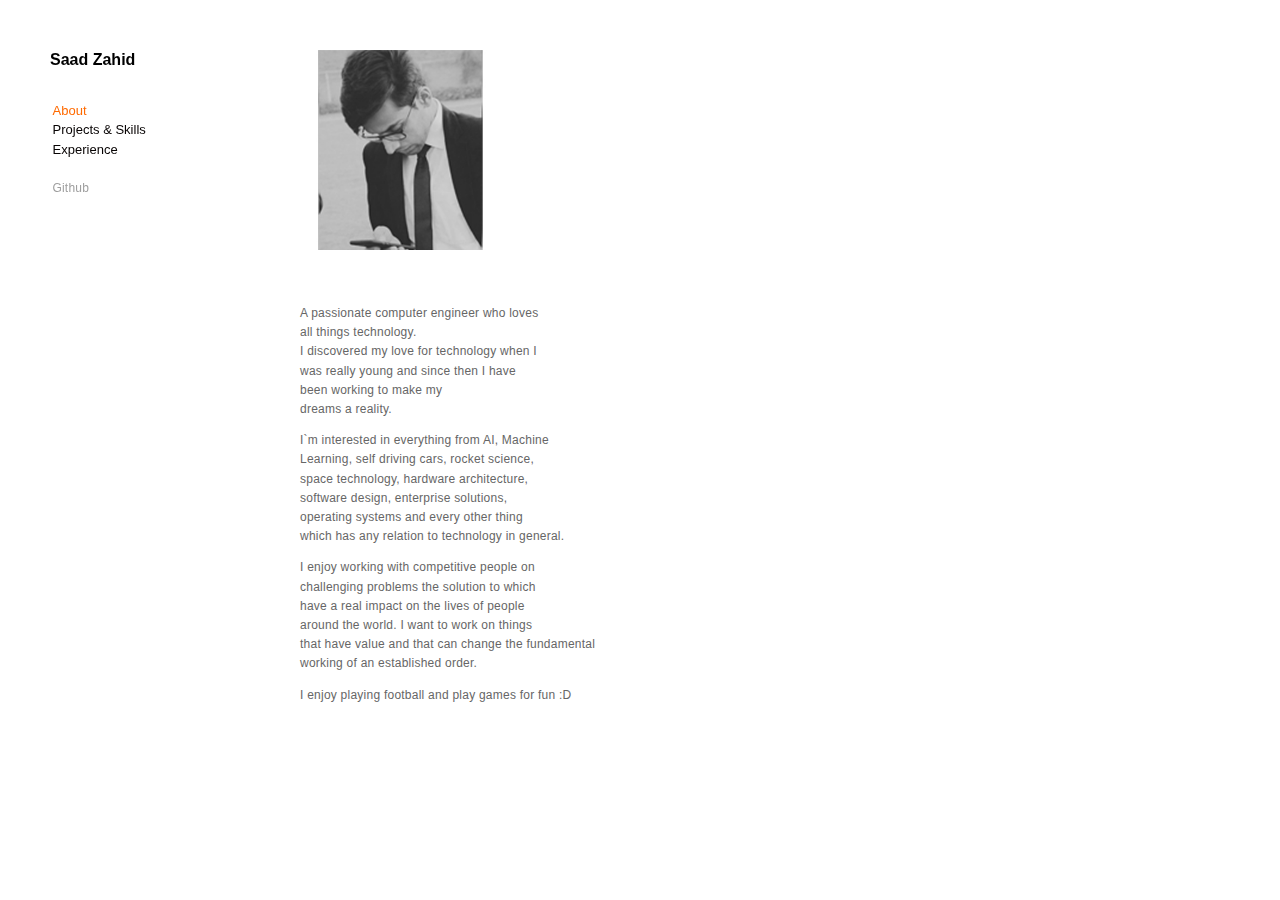
<file: index.html>
<!DOCTYPE html>
<html xmlns:og="http://opengraphprotocol.org/schema/" xmlns:fb="http://www.facebook.com/2008/fbml" xmlns:website="http://ogp.me/ns/website" lang="en-US" itemscope="" itemtype="http://schema.org/WebPage" class="yui3-js-enabled js flexbox canvas canvastext webgl no-touch hashchange history draganddrop rgba hsla multiplebgs backgroundsize borderimage borderradius boxshadow textshadow opacity cssanimations csscolumns cssgradients cssreflections csstransforms no-csstransforms3d csstransitions video audio svg inlinesvg svgclippaths wf-proximanova-i1-active wf-proximanova-n3-active wf-proximanova-i3-active wf-proximanova-n4-active wf-proximanova-i4-active wf-proximanova-n5-active wf-proximanova-n1-active wf-proximanova-i5-active wf-proximanova-n6-active wf-proximanova-i6-active wf-proximanova-n7-active wf-proximanova-i7-active wf-proximanova-n8-active wf-proximanova-i8-active wf-proximanova-n9-active wf-proximanova-i9-active wf-active" style=""><div id="yui3-css-stamp" style="position: absolute !important; visibility: hidden !important"></div><head><meta http-equiv="Content-Type" content="text/html; charset=UTF-8">

<meta http-equiv="X-UA-Compatible" content="IE=edge,chrome=1">


<meta name="viewport" content="width=device-width,initial-scale=1">


<!--<base href="">--><base href=".">

<title>Saad Zahid</title>

<style type="text/css">@font-face{font-family:proxima-nova;src:url(https://use.typekit.net/af/c27667/00000000000000003b9b0931/27/l?subset_id=2&fvd=n1&v=3) format("woff2"),url(https://use.typekit.net/af/c27667/00000000000000003b9b0931/27/d?subset_id=2&fvd=n1&v=3) format("woff"),url(https://use.typekit.net/af/c27667/00000000000000003b9b0931/27/a?subset_id=2&fvd=n1&v=3) format("opentype");font-weight:100;font-style:normal;}@font-face{font-family:proxima-nova;src:url(https://use.typekit.net/af/10eb84/00000000000000003b9b0930/27/l?subset_id=2&fvd=i1&v=3) format("woff2"),url(https://use.typekit.net/af/10eb84/00000000000000003b9b0930/27/d?subset_id=2&fvd=i1&v=3) format("woff"),url(https://use.typekit.net/af/10eb84/00000000000000003b9b0930/27/a?subset_id=2&fvd=i1&v=3) format("opentype");font-weight:100;font-style:italic;}@font-face{font-family:proxima-nova;src:url(https://use.typekit.net/af/12260d/00000000000000003b9b0932/27/l?subset_id=2&fvd=n3&v=3) format("woff2"),url(https://use.typekit.net/af/12260d/00000000000000003b9b0932/27/d?subset_id=2&fvd=n3&v=3) format("woff"),url(https://use.typekit.net/af/12260d/00000000000000003b9b0932/27/a?subset_id=2&fvd=n3&v=3) format("opentype");font-weight:300;font-style:normal;}@font-face{font-family:proxima-nova;src:url(https://use.typekit.net/af/22a23d/00000000000000003b9b0933/27/l?subset_id=2&fvd=i3&v=3) format("woff2"),url(https://use.typekit.net/af/22a23d/00000000000000003b9b0933/27/d?subset_id=2&fvd=i3&v=3) format("woff"),url(https://use.typekit.net/af/22a23d/00000000000000003b9b0933/27/a?subset_id=2&fvd=i3&v=3) format("opentype");font-weight:300;font-style:italic;}@font-face{font-family:proxima-nova;src:url(https://use.typekit.net/af/1426a3/00000000000000003b9b0934/27/l?subset_id=2&fvd=n4&v=3) format("woff2"),url(https://use.typekit.net/af/1426a3/00000000000000003b9b0934/27/d?subset_id=2&fvd=n4&v=3) format("woff"),url(https://use.typekit.net/af/1426a3/00000000000000003b9b0934/27/a?subset_id=2&fvd=n4&v=3) format("opentype");font-weight:400;font-style:normal;}@font-face{font-family:proxima-nova;src:url(https://use.typekit.net/af/6756a2/00000000000000003b9b0935/27/l?subset_id=2&fvd=i4&v=3) format("woff2"),url(https://use.typekit.net/af/6756a2/00000000000000003b9b0935/27/d?subset_id=2&fvd=i4&v=3) format("woff"),url(https://use.typekit.net/af/6756a2/00000000000000003b9b0935/27/a?subset_id=2&fvd=i4&v=3) format("opentype");font-weight:400;font-style:italic;}@font-face{font-family:proxima-nova;src:url(https://use.typekit.net/af/be9dca/00000000000000003b9b0936/27/l?subset_id=2&fvd=n5&v=3) format("woff2"),url(https://use.typekit.net/af/be9dca/00000000000000003b9b0936/27/d?subset_id=2&fvd=n5&v=3) format("woff"),url(https://use.typekit.net/af/be9dca/00000000000000003b9b0936/27/a?subset_id=2&fvd=n5&v=3) format("opentype");font-weight:500;font-style:normal;}@font-face{font-family:proxima-nova;src:url(https://use.typekit.net/af/3c4779/00000000000000003b9b0937/27/l?subset_id=2&fvd=i5&v=3) format("woff2"),url(https://use.typekit.net/af/3c4779/00000000000000003b9b0937/27/d?subset_id=2&fvd=i5&v=3) format("woff"),url(https://use.typekit.net/af/3c4779/00000000000000003b9b0937/27/a?subset_id=2&fvd=i5&v=3) format("opentype");font-weight:500;font-style:italic;}@font-face{font-family:proxima-nova;src:url(https://use.typekit.net/af/2e3ccc/00000000000000003b9b0939/27/l?subset_id=2&fvd=n6&v=3) format("woff2"),url(https://use.typekit.net/af/2e3ccc/00000000000000003b9b0939/27/d?subset_id=2&fvd=n6&v=3) format("woff"),url(https://use.typekit.net/af/2e3ccc/00000000000000003b9b0939/27/a?subset_id=2&fvd=n6&v=3) format("opentype");font-weight:600;font-style:normal;}@font-face{font-family:proxima-nova;src:url(https://use.typekit.net/af/8b77ca/00000000000000003b9b0938/27/l?subset_id=2&fvd=i6&v=3) format("woff2"),url(https://use.typekit.net/af/8b77ca/00000000000000003b9b0938/27/d?subset_id=2&fvd=i6&v=3) format("woff"),url(https://use.typekit.net/af/8b77ca/00000000000000003b9b0938/27/a?subset_id=2&fvd=i6&v=3) format("opentype");font-weight:600;font-style:italic;}@font-face{font-family:proxima-nova;src:url(https://use.typekit.net/af/8e3108/00000000000000003b9b093b/27/l?subset_id=2&fvd=n7&v=3) format("woff2"),url(https://use.typekit.net/af/8e3108/00000000000000003b9b093b/27/d?subset_id=2&fvd=n7&v=3) format("woff"),url(https://use.typekit.net/af/8e3108/00000000000000003b9b093b/27/a?subset_id=2&fvd=n7&v=3) format("opentype");font-weight:700;font-style:normal;}@font-face{font-family:proxima-nova;src:url(https://use.typekit.net/af/c840d3/00000000000000003b9b093a/27/l?subset_id=2&fvd=i7&v=3) format("woff2"),url(https://use.typekit.net/af/c840d3/00000000000000003b9b093a/27/d?subset_id=2&fvd=i7&v=3) format("woff"),url(https://use.typekit.net/af/c840d3/00000000000000003b9b093a/27/a?subset_id=2&fvd=i7&v=3) format("opentype");font-weight:700;font-style:italic;}@font-face{font-family:proxima-nova;src:url(https://use.typekit.net/af/c56308/00000000000000003b9b093c/27/l?subset_id=2&fvd=n8&v=3) format("woff2"),url(https://use.typekit.net/af/c56308/00000000000000003b9b093c/27/d?subset_id=2&fvd=n8&v=3) format("woff"),url(https://use.typekit.net/af/c56308/00000000000000003b9b093c/27/a?subset_id=2&fvd=n8&v=3) format("opentype");font-weight:800;font-style:normal;}@font-face{font-family:proxima-nova;src:url(https://use.typekit.net/af/449271/00000000000000003b9b093d/27/l?subset_id=2&fvd=i8&v=3) format("woff2"),url(https://use.typekit.net/af/449271/00000000000000003b9b093d/27/d?subset_id=2&fvd=i8&v=3) format("woff"),url(https://use.typekit.net/af/449271/00000000000000003b9b093d/27/a?subset_id=2&fvd=i8&v=3) format("opentype");font-weight:800;font-style:italic;}@font-face{font-family:proxima-nova;src:url(https://use.typekit.net/af/7b0cbf/00000000000000003b9b093f/27/l?subset_id=2&fvd=n9&v=3) format("woff2"),url(https://use.typekit.net/af/7b0cbf/00000000000000003b9b093f/27/d?subset_id=2&fvd=n9&v=3) format("woff"),url(https://use.typekit.net/af/7b0cbf/00000000000000003b9b093f/27/a?subset_id=2&fvd=n9&v=3) format("opentype");font-weight:900;font-style:normal;}@font-face{font-family:proxima-nova;src:url(https://use.typekit.net/af/05a2e3/00000000000000003b9b093e/27/l?subset_id=2&fvd=i9&v=3) format("woff2"),url(https://use.typekit.net/af/05a2e3/00000000000000003b9b093e/27/d?subset_id=2&fvd=i9&v=3) format("woff"),url(https://use.typekit.net/af/05a2e3/00000000000000003b9b093e/27/a?subset_id=2&fvd=i9&v=3) format("opentype");font-weight:900;font-style:italic;}</style><script type="text/javascript">try{Typekit.load();}catch(e){}</script>

<link rel="shortcut icon" type="image/x-icon" href="./favicon.ico" />
  <link rel="stylesheet" type="text/css" href="./files/css">
<script type="text/javascript">SQUARESPACE_ROLLUPS = {};</script>
<script>(function(rollups, name) { if (!rollups[name]) { rollups[name] = {}; } rollups[name].js = ["//static.squarespace.com/universal/scripts-compressed/common-0ffbc97efa446accadb1-min.en-US.js"]; })(SQUARESPACE_ROLLUPS, 'squarespace-common');</script>
<!--[if lt IE 9]><link rel="stylesheet" type="text/css" href="//static1.squarespace.com/static/sitecss/571f561b07eaa0de4fd8aa59/11/4f9adc1524ac5df956fdf98f/571f5c0e0442626ebae1be8c/852-05142015/1513444680548/site.css?&filterFeatures=false&noMedia=true&part=1"/><link rel="stylesheet" type="text/css" href="//static1.squarespace.com/static/sitecss/571f561b07eaa0de4fd8aa59/11/4f9adc1524ac5df956fdf98f/571f5c0e0442626ebae1be8c/852-05142015/1513444680548/site.css?&filterFeatures=false&noMedia=true&part=2"/><link rel="stylesheet" type="text/css" href="//static1.squarespace.com/static/sitecss/571f561b07eaa0de4fd8aa59/11/4f9adc1524ac5df956fdf98f/571f5c0e0442626ebae1be8c/852-05142015/1513444680548/site.css?&filterFeatures=false&noMedia=true&part=3"/><link rel="stylesheet" type="text/css" href="//static1.squarespace.com/static/sitecss/571f561b07eaa0de4fd8aa59/11/4f9adc1524ac5df956fdf98f/571f5c0e0442626ebae1be8c/852-05142015/1513444680548/site.css?&filterFeatures=false&noMedia=true&part=4"/><![endif]-->
<!--[if !IE]> --><link rel="stylesheet" type="text/css" href="./files/site.css"><!-- <![endif]-->
<!-- End of Squarespace Headers -->
</head>
<body class="sidebar-text-alignment-left sidebar-position-left sidebar-fixed mobile-site-title-style-auto blog-sidebar-right gallery-style-fit enable-gallery-thumbnails initial-gallery-view-slideshow homepage-gallery-view-inherit thumbnail-aspect-ratio-auto gallery-controls-simple social-icon-style-normal hide-social-icons  show-category-navigation   event-show-past-events event-thumbnails event-thumbnail-size-32-standard event-date-label  event-list-show-cats event-list-date event-list-time event-list-address   event-icalgcal-links  event-excerpts  event-item-back-link    product-list-titles-under product-list-alignment-center product-item-size-23-standard-vertical product-image-auto-crop product-gallery-size-11-square product-gallery-auto-crop show-product-price show-product-item-nav product-social-sharing newsletter-style-dark hide-opentable-icons opentable-style-dark small-button-style-solid small-button-shape-square medium-button-style-solid medium-button-shape-square large-button-style-solid large-button-shape-square image-block-poster-text-alignment-center image-block-card-dynamic-font-sizing image-block-card-content-position-center image-block-card-text-alignment-left image-block-overlap-dynamic-font-sizing image-block-overlap-content-position-center image-block-overlap-text-alignment-left image-block-collage-dynamic-font-sizing image-block-collage-content-position-top image-block-collage-text-alignment-left image-block-stack-dynamic-font-sizing image-block-stack-text-alignment-left button-style-solid button-corner-style-square tweak-product-quick-view-button-style-floating tweak-product-quick-view-button-position-bottom tweak-product-quick-view-lightbox-excerpt-display-truncate tweak-product-quick-view-lightbox-show-arrows tweak-product-quick-view-lightbox-show-close-button tweak-product-quick-view-lightbox-controls-weight-light native-currency-code-usd collection-type-page collection-layout-default collection-572058c627d4bd5942dc3e81 homepage mobile-style-available" id="collection-572058c627d4bd5942dc3e81">

  <div id="canvasWrapper">
    <div id="canvas">

      <div id="mobileNav"><div class="wrapper">
        <nav class="main-nav mobile-nav"><ul>
  

        

          <li class="page-collection active-link">

            
              <a href="http://saadzahid.me/">About</a>
            

            

          </li>

        

      

  

        

          <li class="page-collection">

            
              <a href="http://saadzahid.me/projects.html">Projects & Skills</a>
            

            

          </li>

        

      

  

        

          <li class="page-collection">

            
              <a href="http://www.saadzahid.me/experience.html">Experience</a>
            

            

          </li>

        

      

  
</ul>
</nav>
        <nav class="main-nav mobile-nav"><ul>

            <li class="page-collection">

              <a href="https://github.com/saadza" target="_blank">Github</a>


            </li>

      

  
</ul>
</nav>
      </div></div>

      <div id="headerWrapper">
      <header id="header">

        <div id="topNavMobile">
          <nav id="mobileMenuLink" class="main-nav clear"><ul><li class="active-link"><a>Menu</a></li></ul></nav>
        </div>

        <div id="logo" data-content-field="site-title">
          
            <h1 class="logo site-title" data-shrink-original-size="16" style="letter-spacing: 0em;">
              <a href="http://saadzahid.me/">
                
                  Saad Zahid
                
              </a>
            </h1>
            
          
        </div>

        <script>
          Y.use('squarespace-ui-base', function(Y) {
            Y.one("h1.logo").plug(Y.Squarespace.TextShrink);
          });
        </script>

        <div id="topNav" data-content-field="navigation">
          <nav id="mainNavigation" class="main-nav dropdown-click desktop-nav">
            <ul>
  

      <li class="page-collection active-link">

        

          
            <a href="http://www.saadzahid.me/">About</a>
          

          


        

      </li>

  

      <li class="page-collection">

        

          
            <a href="http://saadzahid.me/projects.html">Projects & Skills</a>
          

          


        

      </li>

  

      <li class="page-collection">

        

          
            <a href="http://www.saadzahid.me/experience.html">Experience</a>
          

          


        

      </li>

  
</ul>

          </nav>

          <nav id="secondaryNavigation" class="main-nav dropdown-click desktop-nav">
            <ul>
  

  

      <li class="page-collection">

        

          
          
            <a href="https://github.com/saadza" target="_blank">Github</a>


          


        

      </li>

  

  
</ul>

          </nav>
        </div>

        <div class="sqs-layout sqs-grid-1 columns-1 empty" data-layout-label="Header Content" data-type="block-field" id="headerBlocks"><div class="row sqs-row"><div class="col sqs-col-1 span-1"></div></div></div>

      
        
      

      </header>
      </div>

      <div id="pageWrapper" class="hfeed" role="main">
        <!-- CATEGORY NAV -->
        
      <section id="page" style="min-height: 349px;">

      <div class="main-content" data-content-field="main-content">
        <div class="sqs-layout sqs-grid-12 columns-12" data-type="page" data-updated-on="1516265358906" id="page-572058c627d4bd5942dc3e81"><div class="row sqs-row"><div class="col sqs-col-12 span-12"><div class="sqs-block gallery-block sqs-block-gallery" data-block-json="{&quot;hSize&quot;:null,&quot;floatDir&quot;:null,&quot;methodOption&quot;:&quot;transient&quot;,&quot;existingGallery&quot;:null,&quot;show-meta-only-title&quot;:false,&quot;aspect-ratio&quot;:&quot;square&quot;,&quot;aspectRatio&quot;:null,&quot;auto-crop&quot;:true,&quot;collectionId&quot;:&quot;57311d5662cd9460fe94a9a2&quot;,&quot;design&quot;:&quot;grid&quot;,&quot;lightbox&quot;:false,&quot;padding&quot;:20,&quot;show-meta&quot;:true,&quot;square-thumbs&quot;:false,&quot;thumbnails-per-row&quot;:4,&quot;vSize&quot;:null,&quot;transientGalleryId&quot;:&quot;57311d5662cd9460fe94a9a2&quot;}" data-block-type="8" id="block-yui_3_17_2_3_1462835940372_5305"><div class="sqs-block-content">



  

  


<div class="
  sqs-gallery-container
  sqs-gallery-block-grid
  sqs-gallery-aspect-ratio-square
  sqs-gallery-thumbnails-per-row-4
  
  

  
    
    
  
  
  
  

  
  

  

  clear" id="yui_3_17_2_1_1521627227404_85">
  <div class="sqs-gallery sqs-gallery-design-grid" id="yui_3_17_2_1_1521627227404_102">
    
      

        

        

        
          
            <div class="slide sqs-gallery-design-grid-slide" data-type="image" id="yui_3_17_2_1_1521627227404_134">
              <div class="margin-wrapper">
                <a class="image-slide-anchor content-fit">
                  <img class="thumb-image loaded"  data-image-dimensions="876x876" data-image-focal-point="0.5,0.5" data-load="false" data-image-id="57f7dc80b8a79bc648bb5021" data-type="image" data-position-mode="standard" style="opacity: 1; left: 0px; top: 0px; width: 200px; height: 200px; position: relative;" data-parent-ratio="1.0" alt="saadbz.jpg" src="./files/saadbz.jpg" data-image-resolution="300w">
                </a>
                
              </div>
            </div>
          

          
        

      
    
  </div>

  

</div>




<style type="text/css" id="design-grid-css">
#block-yui_3_17_2_3_1462835940372_5305 .sqs-gallery-block-grid .sqs-gallery-design-grid { margin-right: -20px; }
#block-yui_3_17_2_3_1462835940372_5305 .sqs-gallery-block-grid .sqs-gallery-design-grid-slide .margin-wrapper { margin-right: 20px; margin-bottom: 20px; }
</style>


</div></div><div class="sqs-block html-block sqs-block-html" data-block-type="2" id="block-572058c627d4bd5942dc3e82">
          <div class="sqs-block-content">
            <p>A passionate computer engineer who loves <br>all things technology.
             <br>I discovered my love for technology when I <br>was really young and
             since then I have <br>been working to make my <br> dreams a reality.
             </p>
            <p>
              I`m interested in everything from AI, Machine
              <br>Learning, self driving cars, rocket science,
              <br>space technology, hardware architecture,
              <br>software design, enterprise solutions,
              <br>operating systems and every other thing
              <br>which has any relation to technology in general.
            </p>
            <p>
              I enjoy working with competitive people on
              <br>challenging problems the solution to which
              <br>have a real impact on the lives of people
              <br>around the world. I want to work on things
              <br>that have value and that can change the fundamental
              <br>working of an established order.
            </p>
            <p>
              I enjoy playing football and play games for fun :D
            </p>
            
          </div></div></div></div></div>
      </div>

      

      </section>
      </div>

    </div>
  </div>

<script type="text/javascript" data-sqs-type="imageloader-bootstraper">(function() {if(window.ImageLoader) { window.ImageLoader.bootstrap({}, document); }})();</script><script>Squarespace.afterBodyLoad(Y);</script>


</body></html>
</file>
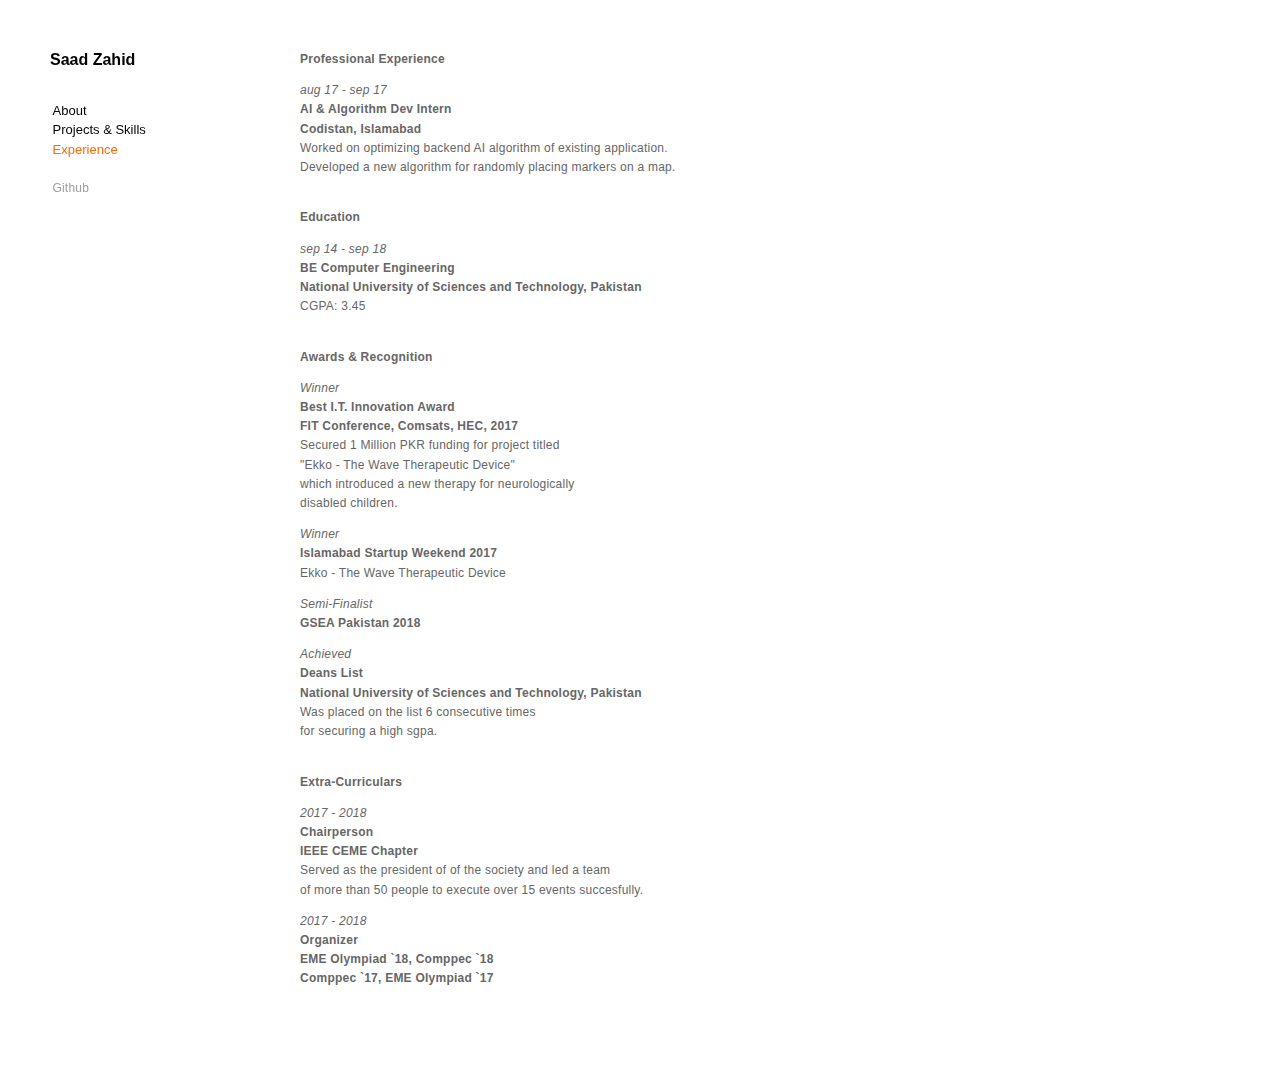
<file: experience.html>
<!DOCTYPE html>
<html xmlns:og="http://opengraphprotocol.org/schema/" xmlns:fb="http://www.facebook.com/2008/fbml" xmlns:website="http://ogp.me/ns/website" lang="en-US" itemscope="" itemtype="http://schema.org/WebPage" class="yui3-js-enabled js flexbox canvas canvastext webgl no-touch hashchange history draganddrop rgba hsla multiplebgs backgroundsize borderimage borderradius boxshadow textshadow opacity cssanimations csscolumns cssgradients cssreflections csstransforms no-csstransforms3d csstransitions video audio svg inlinesvg svgclippaths wf-proximanova-i1-active wf-proximanova-n3-active wf-proximanova-i3-active wf-proximanova-n4-active wf-proximanova-i4-active wf-proximanova-n5-active wf-proximanova-n1-active wf-proximanova-i5-active wf-proximanova-n6-active wf-proximanova-i6-active wf-proximanova-n7-active wf-proximanova-i7-active wf-proximanova-n8-active wf-proximanova-i8-active wf-proximanova-n9-active wf-proximanova-i9-active wf-active" style=""><div id="yui3-css-stamp" style="position: absolute !important; visibility: hidden !important"></div><head><meta http-equiv="Content-Type" content="text/html; charset=UTF-8">

<meta http-equiv="X-UA-Compatible" content="IE=edge,chrome=1">


<meta name="viewport" content="width=device-width,initial-scale=1">


<!--<base href="">--><base href=".">

<title>Saad Zahid</title>

<style type="text/css">@font-face{font-family:proxima-nova;src:url(https://use.typekit.net/af/c27667/00000000000000003b9b0931/27/l?subset_id=2&fvd=n1&v=3) format("woff2"),url(https://use.typekit.net/af/c27667/00000000000000003b9b0931/27/d?subset_id=2&fvd=n1&v=3) format("woff"),url(https://use.typekit.net/af/c27667/00000000000000003b9b0931/27/a?subset_id=2&fvd=n1&v=3) format("opentype");font-weight:100;font-style:normal;}@font-face{font-family:proxima-nova;src:url(https://use.typekit.net/af/10eb84/00000000000000003b9b0930/27/l?subset_id=2&fvd=i1&v=3) format("woff2"),url(https://use.typekit.net/af/10eb84/00000000000000003b9b0930/27/d?subset_id=2&fvd=i1&v=3) format("woff"),url(https://use.typekit.net/af/10eb84/00000000000000003b9b0930/27/a?subset_id=2&fvd=i1&v=3) format("opentype");font-weight:100;font-style:italic;}@font-face{font-family:proxima-nova;src:url(https://use.typekit.net/af/12260d/00000000000000003b9b0932/27/l?subset_id=2&fvd=n3&v=3) format("woff2"),url(https://use.typekit.net/af/12260d/00000000000000003b9b0932/27/d?subset_id=2&fvd=n3&v=3) format("woff"),url(https://use.typekit.net/af/12260d/00000000000000003b9b0932/27/a?subset_id=2&fvd=n3&v=3) format("opentype");font-weight:300;font-style:normal;}@font-face{font-family:proxima-nova;src:url(https://use.typekit.net/af/22a23d/00000000000000003b9b0933/27/l?subset_id=2&fvd=i3&v=3) format("woff2"),url(https://use.typekit.net/af/22a23d/00000000000000003b9b0933/27/d?subset_id=2&fvd=i3&v=3) format("woff"),url(https://use.typekit.net/af/22a23d/00000000000000003b9b0933/27/a?subset_id=2&fvd=i3&v=3) format("opentype");font-weight:300;font-style:italic;}@font-face{font-family:proxima-nova;src:url(https://use.typekit.net/af/1426a3/00000000000000003b9b0934/27/l?subset_id=2&fvd=n4&v=3) format("woff2"),url(https://use.typekit.net/af/1426a3/00000000000000003b9b0934/27/d?subset_id=2&fvd=n4&v=3) format("woff"),url(https://use.typekit.net/af/1426a3/00000000000000003b9b0934/27/a?subset_id=2&fvd=n4&v=3) format("opentype");font-weight:400;font-style:normal;}@font-face{font-family:proxima-nova;src:url(https://use.typekit.net/af/6756a2/00000000000000003b9b0935/27/l?subset_id=2&fvd=i4&v=3) format("woff2"),url(https://use.typekit.net/af/6756a2/00000000000000003b9b0935/27/d?subset_id=2&fvd=i4&v=3) format("woff"),url(https://use.typekit.net/af/6756a2/00000000000000003b9b0935/27/a?subset_id=2&fvd=i4&v=3) format("opentype");font-weight:400;font-style:italic;}@font-face{font-family:proxima-nova;src:url(https://use.typekit.net/af/be9dca/00000000000000003b9b0936/27/l?subset_id=2&fvd=n5&v=3) format("woff2"),url(https://use.typekit.net/af/be9dca/00000000000000003b9b0936/27/d?subset_id=2&fvd=n5&v=3) format("woff"),url(https://use.typekit.net/af/be9dca/00000000000000003b9b0936/27/a?subset_id=2&fvd=n5&v=3) format("opentype");font-weight:500;font-style:normal;}@font-face{font-family:proxima-nova;src:url(https://use.typekit.net/af/3c4779/00000000000000003b9b0937/27/l?subset_id=2&fvd=i5&v=3) format("woff2"),url(https://use.typekit.net/af/3c4779/00000000000000003b9b0937/27/d?subset_id=2&fvd=i5&v=3) format("woff"),url(https://use.typekit.net/af/3c4779/00000000000000003b9b0937/27/a?subset_id=2&fvd=i5&v=3) format("opentype");font-weight:500;font-style:italic;}@font-face{font-family:proxima-nova;src:url(https://use.typekit.net/af/2e3ccc/00000000000000003b9b0939/27/l?subset_id=2&fvd=n6&v=3) format("woff2"),url(https://use.typekit.net/af/2e3ccc/00000000000000003b9b0939/27/d?subset_id=2&fvd=n6&v=3) format("woff"),url(https://use.typekit.net/af/2e3ccc/00000000000000003b9b0939/27/a?subset_id=2&fvd=n6&v=3) format("opentype");font-weight:600;font-style:normal;}@font-face{font-family:proxima-nova;src:url(https://use.typekit.net/af/8b77ca/00000000000000003b9b0938/27/l?subset_id=2&fvd=i6&v=3) format("woff2"),url(https://use.typekit.net/af/8b77ca/00000000000000003b9b0938/27/d?subset_id=2&fvd=i6&v=3) format("woff"),url(https://use.typekit.net/af/8b77ca/00000000000000003b9b0938/27/a?subset_id=2&fvd=i6&v=3) format("opentype");font-weight:600;font-style:italic;}@font-face{font-family:proxima-nova;src:url(https://use.typekit.net/af/8e3108/00000000000000003b9b093b/27/l?subset_id=2&fvd=n7&v=3) format("woff2"),url(https://use.typekit.net/af/8e3108/00000000000000003b9b093b/27/d?subset_id=2&fvd=n7&v=3) format("woff"),url(https://use.typekit.net/af/8e3108/00000000000000003b9b093b/27/a?subset_id=2&fvd=n7&v=3) format("opentype");font-weight:700;font-style:normal;}@font-face{font-family:proxima-nova;src:url(https://use.typekit.net/af/c840d3/00000000000000003b9b093a/27/l?subset_id=2&fvd=i7&v=3) format("woff2"),url(https://use.typekit.net/af/c840d3/00000000000000003b9b093a/27/d?subset_id=2&fvd=i7&v=3) format("woff"),url(https://use.typekit.net/af/c840d3/00000000000000003b9b093a/27/a?subset_id=2&fvd=i7&v=3) format("opentype");font-weight:700;font-style:italic;}@font-face{font-family:proxima-nova;src:url(https://use.typekit.net/af/c56308/00000000000000003b9b093c/27/l?subset_id=2&fvd=n8&v=3) format("woff2"),url(https://use.typekit.net/af/c56308/00000000000000003b9b093c/27/d?subset_id=2&fvd=n8&v=3) format("woff"),url(https://use.typekit.net/af/c56308/00000000000000003b9b093c/27/a?subset_id=2&fvd=n8&v=3) format("opentype");font-weight:800;font-style:normal;}@font-face{font-family:proxima-nova;src:url(https://use.typekit.net/af/449271/00000000000000003b9b093d/27/l?subset_id=2&fvd=i8&v=3) format("woff2"),url(https://use.typekit.net/af/449271/00000000000000003b9b093d/27/d?subset_id=2&fvd=i8&v=3) format("woff"),url(https://use.typekit.net/af/449271/00000000000000003b9b093d/27/a?subset_id=2&fvd=i8&v=3) format("opentype");font-weight:800;font-style:italic;}@font-face{font-family:proxima-nova;src:url(https://use.typekit.net/af/7b0cbf/00000000000000003b9b093f/27/l?subset_id=2&fvd=n9&v=3) format("woff2"),url(https://use.typekit.net/af/7b0cbf/00000000000000003b9b093f/27/d?subset_id=2&fvd=n9&v=3) format("woff"),url(https://use.typekit.net/af/7b0cbf/00000000000000003b9b093f/27/a?subset_id=2&fvd=n9&v=3) format("opentype");font-weight:900;font-style:normal;}@font-face{font-family:proxima-nova;src:url(https://use.typekit.net/af/05a2e3/00000000000000003b9b093e/27/l?subset_id=2&fvd=i9&v=3) format("woff2"),url(https://use.typekit.net/af/05a2e3/00000000000000003b9b093e/27/d?subset_id=2&fvd=i9&v=3) format("woff"),url(https://use.typekit.net/af/05a2e3/00000000000000003b9b093e/27/a?subset_id=2&fvd=i9&v=3) format("opentype");font-weight:900;font-style:italic;}</style><script type="text/javascript">try{Typekit.load();}catch(e){}</script>
<link rel="stylesheet" type="text/css" href="./files/css">
<script type="text/javascript">SQUARESPACE_ROLLUPS = {};</script>
<script>(function(rollups, name) { if (!rollups[name]) { rollups[name] = {}; } rollups[name].js = ["//static.squarespace.com/universal/scripts-compressed/common-0ffbc97efa446accadb1-min.en-US.js"]; })(SQUARESPACE_ROLLUPS, 'squarespace-common');</script>
<!--[if lt IE 9]><link rel="stylesheet" type="text/css" href="//static1.squarespace.com/static/sitecss/571f561b07eaa0de4fd8aa59/11/4f9adc1524ac5df956fdf98f/571f5c0e0442626ebae1be8c/852-05142015/1513444680548/site.css?&filterFeatures=false&noMedia=true&part=1"/><link rel="stylesheet" type="text/css" href="//static1.squarespace.com/static/sitecss/571f561b07eaa0de4fd8aa59/11/4f9adc1524ac5df956fdf98f/571f5c0e0442626ebae1be8c/852-05142015/1513444680548/site.css?&filterFeatures=false&noMedia=true&part=2"/><link rel="stylesheet" type="text/css" href="//static1.squarespace.com/static/sitecss/571f561b07eaa0de4fd8aa59/11/4f9adc1524ac5df956fdf98f/571f5c0e0442626ebae1be8c/852-05142015/1513444680548/site.css?&filterFeatures=false&noMedia=true&part=3"/><link rel="stylesheet" type="text/css" href="//static1.squarespace.com/static/sitecss/571f561b07eaa0de4fd8aa59/11/4f9adc1524ac5df956fdf98f/571f5c0e0442626ebae1be8c/852-05142015/1513444680548/site.css?&filterFeatures=false&noMedia=true&part=4"/><![endif]-->
<!--[if !IE]> --><link rel="stylesheet" type="text/css" href="./files/site.css"><!-- <![endif]-->
<!-- End of Squarespace Headers -->
</head>
<body class="sidebar-text-alignment-left sidebar-position-left sidebar-fixed mobile-site-title-style-auto blog-sidebar-right gallery-style-fit enable-gallery-thumbnails initial-gallery-view-slideshow homepage-gallery-view-inherit thumbnail-aspect-ratio-auto gallery-controls-simple social-icon-style-normal hide-social-icons  show-category-navigation   event-show-past-events event-thumbnails event-thumbnail-size-32-standard event-date-label  event-list-show-cats event-list-date event-list-time event-list-address   event-icalgcal-links  event-excerpts  event-item-back-link    product-list-titles-under product-list-alignment-center product-item-size-23-standard-vertical product-image-auto-crop product-gallery-size-11-square product-gallery-auto-crop show-product-price show-product-item-nav product-social-sharing newsletter-style-dark hide-opentable-icons opentable-style-dark small-button-style-solid small-button-shape-square medium-button-style-solid medium-button-shape-square large-button-style-solid large-button-shape-square image-block-poster-text-alignment-center image-block-card-dynamic-font-sizing image-block-card-content-position-center image-block-card-text-alignment-left image-block-overlap-dynamic-font-sizing image-block-overlap-content-position-center image-block-overlap-text-alignment-left image-block-collage-dynamic-font-sizing image-block-collage-content-position-top image-block-collage-text-alignment-left image-block-stack-dynamic-font-sizing image-block-stack-text-alignment-left button-style-solid button-corner-style-square tweak-product-quick-view-button-style-floating tweak-product-quick-view-button-position-bottom tweak-product-quick-view-lightbox-excerpt-display-truncate tweak-product-quick-view-lightbox-show-arrows tweak-product-quick-view-lightbox-show-close-button tweak-product-quick-view-lightbox-controls-weight-light native-currency-code-usd collection-type-page collection-layout-default collection-572058c627d4bd5942dc3e81 homepage mobile-style-available" id="collection-572058c627d4bd5942dc3e81">

  <div id="canvasWrapper">
    <div id="canvas">

      <div id="mobileNav"><div class="wrapper">
        <nav class="main-nav mobile-nav"><ul>
  

        

          <li class="page-collection">

            
              <a href="http://saadzahid.me/">About</a>
            

            

          </li>

        

      

  

        

          <li class="page-collection">

            
              <a href="http://saadzahid.me/projects.html">Projects & Skills</a>
            

            

          </li>

        

      

  

        

          <li class="page-collection active-link">

            
              <a href="http://saadzahid.me/experience.html">Experience</a>
            

            

          </li>

        

      

  
</ul>
</nav>
        <nav class="main-nav mobile-nav"><ul>

            <li class="page-collection">

              <a href="https://github.com/saadza" target="_blank">Github</a>


            </li>

      

  
</ul>
</nav>
      </div></div>

      <div id="headerWrapper">
      <header id="header">

        <div id="topNavMobile">
          <nav id="mobileMenuLink" class="main-nav clear"><ul><li class="active-link"><a>Menu</a></li></ul></nav>
        </div>

        <div id="logo" data-content-field="site-title">
          
            <h1 class="logo site-title" data-shrink-original-size="16" style="letter-spacing: 0em;">
              <a href="http://saadzahid.me/">
                
                  Saad Zahid
                
              </a>
            </h1>
            
          
        </div>

        <script>
          Y.use('squarespace-ui-base', function(Y) {
            Y.one("h1.logo").plug(Y.Squarespace.TextShrink);
          });
        </script>

        <div id="topNav" data-content-field="navigation">
          <nav id="mainNavigation" class="main-nav dropdown-click desktop-nav">
            <ul>
  

      <li class="page-collection">

        

          
            <a href="http://www.saadzahid.me/">About</a>
          

          


        

      </li>

  

      <li class="page-collection">

        

          
            <a href="http://saadzahid.me/projects.html">Projects & Skills</a>
          

          


        

      </li>

  

      <li class="page-collection active-link">

        

          
            <a href="http://saadzahid.me/experience.html">Experience</a>
          

          


        

      </li>

  
</ul>

          </nav>

          <nav id="secondaryNavigation" class="main-nav dropdown-click desktop-nav">
            <ul>
  

  

      <li class="page-collection">

        

          
          
            <a href="https://github.com/saadza" target="_blank">Github</a>


          


        

      </li>

  

  
</ul>

          </nav>
        </div>

        <div class="sqs-layout sqs-grid-1 columns-1 empty" data-layout-label="Header Content" data-type="block-field" id="headerBlocks"><div class="row sqs-row"><div class="col sqs-col-1 span-1"></div></div></div>

      
        
      

      </header>
      </div>

      <div id="pageWrapper" class="hfeed" role="main">
        <!-- CATEGORY NAV -->
        
      <section id="page" style="min-height: 349px;">

      <div class="main-content" data-content-field="main-content">
        <div class="sqs-layout sqs-grid-12 columns-12" data-type="page" data-updated-on="1516265358906" id="page-572058c627d4bd5942dc3e81"><div class="row sqs-row"><div class="col sqs-col-12 span-12"><div class="sqs-block gallery-block sqs-block-gallery" data-block-json="{&quot;hSize&quot;:null,&quot;floatDir&quot;:null,&quot;methodOption&quot;:&quot;transient&quot;,&quot;existingGallery&quot;:null,&quot;show-meta-only-title&quot;:false,&quot;aspect-ratio&quot;:&quot;square&quot;,&quot;aspectRatio&quot;:null,&quot;auto-crop&quot;:true,&quot;collectionId&quot;:&quot;57311d5662cd9460fe94a9a2&quot;,&quot;design&quot;:&quot;grid&quot;,&quot;lightbox&quot;:false,&quot;padding&quot;:20,&quot;show-meta&quot;:true,&quot;square-thumbs&quot;:false,&quot;thumbnails-per-row&quot;:4,&quot;vSize&quot;:null,&quot;transientGalleryId&quot;:&quot;57311d5662cd9460fe94a9a2&quot;}" data-block-type="8" id="block-yui_3_17_2_3_1462835940372_5305"><div class="sqs-block-content">



  

  




<style type="text/css" id="design-grid-css">
#block-yui_3_17_2_3_1462835940372_5305 .sqs-gallery-block-grid .sqs-gallery-design-grid { margin-right: -20px; }
#block-yui_3_17_2_3_1462835940372_5305 .sqs-gallery-block-grid .sqs-gallery-design-grid-slide .margin-wrapper { margin-right: 20px; margin-bottom: 20px; }
</style>

<div class="main-content" data-content-field="main-content">
  <div class="sqs-layout sqs-grid-12 columns-12" data-type="page" data-updated-on="1493742703872" id="page-5720793d4c2f85be7fad6ae5"><div class="row sqs-row"><div class="col sqs-col-12 span-12"><div class="sqs-block html-block sqs-block-html" data-block-type="2" id="block-5720793e4c2f85be7fad6ae6"><div class="sqs-block-content">
    <p><strong>Professional Experience</strong></p>
    <p><em>aug 17 - sep 17</em>
      <br><strong>AI &amp; Algorithm Dev Intern</strong>
      <br><strong>Codistan, Islamabad</strong>
      <br>Worked on optimizing backend AI algorithm of existing application.
      <br>Developed a new algorithm for randomly placing markers on a map.</p>
      <br>
    <p><strong>Education</strong></p>
    <p><em>sep 14 - sep 18</em>
        <br><strong>BE Computer Engineering</strong>
        <br><strong>National University of Sciences and Technology, Pakistan</strong>
        <br>CGPA: 3.45
    </p>
    <br>
    <p><strong>Awards &amp; Recognition</strong></p>
    <p><em>Winner</em>
        <br><strong>Best I.T. Innovation Award</strong>
        <br><strong>FIT Conference, Comsats, HEC, 2017</strong>
        <br>Secured 1 Million PKR funding for project titled
        <br>"Ekko - The Wave Therapeutic Device"
        <br>which introduced a new therapy for neurologically
        <br>disabled children.
    </p>
    <p><em>Winner</em>
      <br><strong>Islamabad Startup Weekend 2017</strong>
      <br>Ekko - The Wave Therapeutic Device
    </p>
    <p><em>Semi-Finalist</em>
      <br><strong>GSEA Pakistan 2018</strong>
    </p>
    <p><em>Achieved</em>
      <br><strong>Deans List</strong>
      <br><strong>National University of Sciences and Technology, Pakistan</strong>
      <br>Was placed on the list 6 consecutive times
      <br>for securing a high sgpa.
    </p>
    <br>
    <p><strong>Extra-Curriculars</strong></p>
    <p><em>2017 - 2018</em>
        <br><strong>Chairperson</strong>
        <br><strong>IEEE CEME Chapter</strong>
        <br>Served as the president of of the society and led a team
        <br>of more than 50 people to execute over 15 events succesfully.
    </p>
    <p><em>2017 - 2018</em>
      <br><strong>Organizer</strong>
      <br><strong>EME Olympiad `18, Comppec `18</strong>
      <br><strong>Comppec `17, EME Olympiad `17</strong>
    </p>

    
    </div></div></div></div></div>
</div>



<script type="text/javascript" data-sqs-type="imageloader-bootstraper">(function() {if(window.ImageLoader) { window.ImageLoader.bootstrap({}, document); }})();</script><script>Squarespace.afterBodyLoad(Y);</script>


</body></html>
</file>
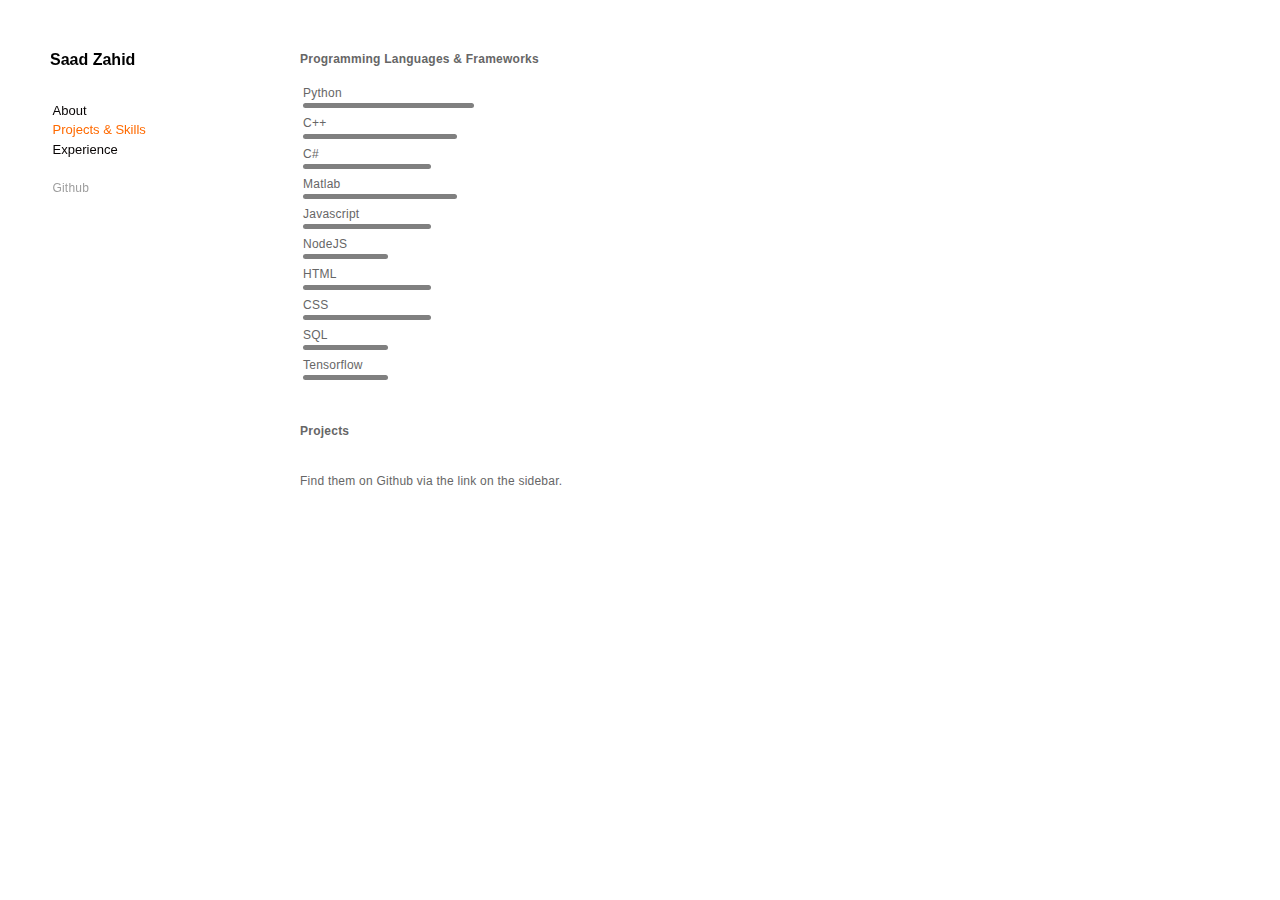
<file: projects.html>
<!DOCTYPE html>
<html xmlns:og="http://opengraphprotocol.org/schema/" xmlns:fb="http://www.facebook.com/2008/fbml" xmlns:website="http://ogp.me/ns/website" lang="en-US" itemscope="" itemtype="http://schema.org/WebPage" class="yui3-js-enabled js flexbox canvas canvastext webgl no-touch hashchange history draganddrop rgba hsla multiplebgs backgroundsize borderimage borderradius boxshadow textshadow opacity cssanimations csscolumns cssgradients cssreflections csstransforms no-csstransforms3d csstransitions video audio svg inlinesvg svgclippaths wf-proximanova-i1-active wf-proximanova-n3-active wf-proximanova-i3-active wf-proximanova-n4-active wf-proximanova-i4-active wf-proximanova-n5-active wf-proximanova-n1-active wf-proximanova-i5-active wf-proximanova-n6-active wf-proximanova-i6-active wf-proximanova-n7-active wf-proximanova-i7-active wf-proximanova-n8-active wf-proximanova-i8-active wf-proximanova-n9-active wf-proximanova-i9-active wf-active" style=""><div id="yui3-css-stamp" style="position: absolute !important; visibility: hidden !important"></div><head><meta http-equiv="Content-Type" content="text/html; charset=UTF-8">

<meta http-equiv="X-UA-Compatible" content="IE=edge,chrome=1">


<meta name="viewport" content="width=device-width,initial-scale=1">


<!--<base href="">--><base href=".">

<title>Saad Zahid</title>

<style type="text/css">@font-face{font-family:proxima-nova;src:url(https://use.typekit.net/af/c27667/00000000000000003b9b0931/27/l?subset_id=2&fvd=n1&v=3) format("woff2"),url(https://use.typekit.net/af/c27667/00000000000000003b9b0931/27/d?subset_id=2&fvd=n1&v=3) format("woff"),url(https://use.typekit.net/af/c27667/00000000000000003b9b0931/27/a?subset_id=2&fvd=n1&v=3) format("opentype");font-weight:100;font-style:normal;}@font-face{font-family:proxima-nova;src:url(https://use.typekit.net/af/10eb84/00000000000000003b9b0930/27/l?subset_id=2&fvd=i1&v=3) format("woff2"),url(https://use.typekit.net/af/10eb84/00000000000000003b9b0930/27/d?subset_id=2&fvd=i1&v=3) format("woff"),url(https://use.typekit.net/af/10eb84/00000000000000003b9b0930/27/a?subset_id=2&fvd=i1&v=3) format("opentype");font-weight:100;font-style:italic;}@font-face{font-family:proxima-nova;src:url(https://use.typekit.net/af/12260d/00000000000000003b9b0932/27/l?subset_id=2&fvd=n3&v=3) format("woff2"),url(https://use.typekit.net/af/12260d/00000000000000003b9b0932/27/d?subset_id=2&fvd=n3&v=3) format("woff"),url(https://use.typekit.net/af/12260d/00000000000000003b9b0932/27/a?subset_id=2&fvd=n3&v=3) format("opentype");font-weight:300;font-style:normal;}@font-face{font-family:proxima-nova;src:url(https://use.typekit.net/af/22a23d/00000000000000003b9b0933/27/l?subset_id=2&fvd=i3&v=3) format("woff2"),url(https://use.typekit.net/af/22a23d/00000000000000003b9b0933/27/d?subset_id=2&fvd=i3&v=3) format("woff"),url(https://use.typekit.net/af/22a23d/00000000000000003b9b0933/27/a?subset_id=2&fvd=i3&v=3) format("opentype");font-weight:300;font-style:italic;}@font-face{font-family:proxima-nova;src:url(https://use.typekit.net/af/1426a3/00000000000000003b9b0934/27/l?subset_id=2&fvd=n4&v=3) format("woff2"),url(https://use.typekit.net/af/1426a3/00000000000000003b9b0934/27/d?subset_id=2&fvd=n4&v=3) format("woff"),url(https://use.typekit.net/af/1426a3/00000000000000003b9b0934/27/a?subset_id=2&fvd=n4&v=3) format("opentype");font-weight:400;font-style:normal;}@font-face{font-family:proxima-nova;src:url(https://use.typekit.net/af/6756a2/00000000000000003b9b0935/27/l?subset_id=2&fvd=i4&v=3) format("woff2"),url(https://use.typekit.net/af/6756a2/00000000000000003b9b0935/27/d?subset_id=2&fvd=i4&v=3) format("woff"),url(https://use.typekit.net/af/6756a2/00000000000000003b9b0935/27/a?subset_id=2&fvd=i4&v=3) format("opentype");font-weight:400;font-style:italic;}@font-face{font-family:proxima-nova;src:url(https://use.typekit.net/af/be9dca/00000000000000003b9b0936/27/l?subset_id=2&fvd=n5&v=3) format("woff2"),url(https://use.typekit.net/af/be9dca/00000000000000003b9b0936/27/d?subset_id=2&fvd=n5&v=3) format("woff"),url(https://use.typekit.net/af/be9dca/00000000000000003b9b0936/27/a?subset_id=2&fvd=n5&v=3) format("opentype");font-weight:500;font-style:normal;}@font-face{font-family:proxima-nova;src:url(https://use.typekit.net/af/3c4779/00000000000000003b9b0937/27/l?subset_id=2&fvd=i5&v=3) format("woff2"),url(https://use.typekit.net/af/3c4779/00000000000000003b9b0937/27/d?subset_id=2&fvd=i5&v=3) format("woff"),url(https://use.typekit.net/af/3c4779/00000000000000003b9b0937/27/a?subset_id=2&fvd=i5&v=3) format("opentype");font-weight:500;font-style:italic;}@font-face{font-family:proxima-nova;src:url(https://use.typekit.net/af/2e3ccc/00000000000000003b9b0939/27/l?subset_id=2&fvd=n6&v=3) format("woff2"),url(https://use.typekit.net/af/2e3ccc/00000000000000003b9b0939/27/d?subset_id=2&fvd=n6&v=3) format("woff"),url(https://use.typekit.net/af/2e3ccc/00000000000000003b9b0939/27/a?subset_id=2&fvd=n6&v=3) format("opentype");font-weight:600;font-style:normal;}@font-face{font-family:proxima-nova;src:url(https://use.typekit.net/af/8b77ca/00000000000000003b9b0938/27/l?subset_id=2&fvd=i6&v=3) format("woff2"),url(https://use.typekit.net/af/8b77ca/00000000000000003b9b0938/27/d?subset_id=2&fvd=i6&v=3) format("woff"),url(https://use.typekit.net/af/8b77ca/00000000000000003b9b0938/27/a?subset_id=2&fvd=i6&v=3) format("opentype");font-weight:600;font-style:italic;}@font-face{font-family:proxima-nova;src:url(https://use.typekit.net/af/8e3108/00000000000000003b9b093b/27/l?subset_id=2&fvd=n7&v=3) format("woff2"),url(https://use.typekit.net/af/8e3108/00000000000000003b9b093b/27/d?subset_id=2&fvd=n7&v=3) format("woff"),url(https://use.typekit.net/af/8e3108/00000000000000003b9b093b/27/a?subset_id=2&fvd=n7&v=3) format("opentype");font-weight:700;font-style:normal;}@font-face{font-family:proxima-nova;src:url(https://use.typekit.net/af/c840d3/00000000000000003b9b093a/27/l?subset_id=2&fvd=i7&v=3) format("woff2"),url(https://use.typekit.net/af/c840d3/00000000000000003b9b093a/27/d?subset_id=2&fvd=i7&v=3) format("woff"),url(https://use.typekit.net/af/c840d3/00000000000000003b9b093a/27/a?subset_id=2&fvd=i7&v=3) format("opentype");font-weight:700;font-style:italic;}@font-face{font-family:proxima-nova;src:url(https://use.typekit.net/af/c56308/00000000000000003b9b093c/27/l?subset_id=2&fvd=n8&v=3) format("woff2"),url(https://use.typekit.net/af/c56308/00000000000000003b9b093c/27/d?subset_id=2&fvd=n8&v=3) format("woff"),url(https://use.typekit.net/af/c56308/00000000000000003b9b093c/27/a?subset_id=2&fvd=n8&v=3) format("opentype");font-weight:800;font-style:normal;}@font-face{font-family:proxima-nova;src:url(https://use.typekit.net/af/449271/00000000000000003b9b093d/27/l?subset_id=2&fvd=i8&v=3) format("woff2"),url(https://use.typekit.net/af/449271/00000000000000003b9b093d/27/d?subset_id=2&fvd=i8&v=3) format("woff"),url(https://use.typekit.net/af/449271/00000000000000003b9b093d/27/a?subset_id=2&fvd=i8&v=3) format("opentype");font-weight:800;font-style:italic;}@font-face{font-family:proxima-nova;src:url(https://use.typekit.net/af/7b0cbf/00000000000000003b9b093f/27/l?subset_id=2&fvd=n9&v=3) format("woff2"),url(https://use.typekit.net/af/7b0cbf/00000000000000003b9b093f/27/d?subset_id=2&fvd=n9&v=3) format("woff"),url(https://use.typekit.net/af/7b0cbf/00000000000000003b9b093f/27/a?subset_id=2&fvd=n9&v=3) format("opentype");font-weight:900;font-style:normal;}@font-face{font-family:proxima-nova;src:url(https://use.typekit.net/af/05a2e3/00000000000000003b9b093e/27/l?subset_id=2&fvd=i9&v=3) format("woff2"),url(https://use.typekit.net/af/05a2e3/00000000000000003b9b093e/27/d?subset_id=2&fvd=i9&v=3) format("woff"),url(https://use.typekit.net/af/05a2e3/00000000000000003b9b093e/27/a?subset_id=2&fvd=i9&v=3) format("opentype");font-weight:900;font-style:italic;}</style><script type="text/javascript">try{Typekit.load();}catch(e){}</script>
<link rel="stylesheet" type="text/css" href="./files/css">
<script type="text/javascript">SQUARESPACE_ROLLUPS = {};</script>
<script>(function(rollups, name) { if (!rollups[name]) { rollups[name] = {}; } rollups[name].js = ["//static.squarespace.com/universal/scripts-compressed/common-0ffbc97efa446accadb1-min.en-US.js"]; })(SQUARESPACE_ROLLUPS, 'squarespace-common');</script>
<!--[if lt IE 9]><link rel="stylesheet" type="text/css" href="//static1.squarespace.com/static/sitecss/571f561b07eaa0de4fd8aa59/11/4f9adc1524ac5df956fdf98f/571f5c0e0442626ebae1be8c/852-05142015/1513444680548/site.css?&filterFeatures=false&noMedia=true&part=1"/><link rel="stylesheet" type="text/css" href="//static1.squarespace.com/static/sitecss/571f561b07eaa0de4fd8aa59/11/4f9adc1524ac5df956fdf98f/571f5c0e0442626ebae1be8c/852-05142015/1513444680548/site.css?&filterFeatures=false&noMedia=true&part=2"/><link rel="stylesheet" type="text/css" href="//static1.squarespace.com/static/sitecss/571f561b07eaa0de4fd8aa59/11/4f9adc1524ac5df956fdf98f/571f5c0e0442626ebae1be8c/852-05142015/1513444680548/site.css?&filterFeatures=false&noMedia=true&part=3"/><link rel="stylesheet" type="text/css" href="//static1.squarespace.com/static/sitecss/571f561b07eaa0de4fd8aa59/11/4f9adc1524ac5df956fdf98f/571f5c0e0442626ebae1be8c/852-05142015/1513444680548/site.css?&filterFeatures=false&noMedia=true&part=4"/><![endif]-->
<!--[if !IE]> --><link rel="stylesheet" type="text/css" href="./files/site.css"><!-- <![endif]-->
<!-- End of Squarespace Headers -->
</head>
<body class="sidebar-text-alignment-left sidebar-position-left sidebar-fixed mobile-site-title-style-auto blog-sidebar-right gallery-style-fit enable-gallery-thumbnails initial-gallery-view-slideshow homepage-gallery-view-inherit thumbnail-aspect-ratio-auto gallery-controls-simple social-icon-style-normal hide-social-icons  show-category-navigation   event-show-past-events event-thumbnails event-thumbnail-size-32-standard event-date-label  event-list-show-cats event-list-date event-list-time event-list-address   event-icalgcal-links  event-excerpts  event-item-back-link    product-list-titles-under product-list-alignment-center product-item-size-23-standard-vertical product-image-auto-crop product-gallery-size-11-square product-gallery-auto-crop show-product-price show-product-item-nav product-social-sharing newsletter-style-dark hide-opentable-icons opentable-style-dark small-button-style-solid small-button-shape-square medium-button-style-solid medium-button-shape-square large-button-style-solid large-button-shape-square image-block-poster-text-alignment-center image-block-card-dynamic-font-sizing image-block-card-content-position-center image-block-card-text-alignment-left image-block-overlap-dynamic-font-sizing image-block-overlap-content-position-center image-block-overlap-text-alignment-left image-block-collage-dynamic-font-sizing image-block-collage-content-position-top image-block-collage-text-alignment-left image-block-stack-dynamic-font-sizing image-block-stack-text-alignment-left button-style-solid button-corner-style-square tweak-product-quick-view-button-style-floating tweak-product-quick-view-button-position-bottom tweak-product-quick-view-lightbox-excerpt-display-truncate tweak-product-quick-view-lightbox-show-arrows tweak-product-quick-view-lightbox-show-close-button tweak-product-quick-view-lightbox-controls-weight-light native-currency-code-usd collection-type-page collection-layout-default collection-572058c627d4bd5942dc3e81 homepage mobile-style-available" id="collection-572058c627d4bd5942dc3e81">

  <div id="canvasWrapper">
    <div id="canvas">

      <div id="mobileNav"><div class="wrapper">
        <nav class="main-nav mobile-nav"><ul>
  

        

          <li class="page-collection">

            
              <a href="http://saadzahid.me/">About</a>
            

            

          </li>

        

      

  

        

          <li class="page-collection">

            
              <a href="http://saadzahid.me/projects.html">Projects & Skills</a>
            

            

          </li>

        

      

  

        

          <li class="page-collection active-link">

            
              <a href="http://saadzahid.me/experience.html">Experience</a>
            

            

          </li>

        

      

  
</ul>
</nav>
        <nav class="main-nav mobile-nav"><ul>

            <li class="page-collection">

              <a href="https://github.com/saadza" target="_blank">Github</a>


            </li>

      

  
</ul>
</nav>
      </div></div>

      <div id="headerWrapper">
      <header id="header">

        <div id="topNavMobile">
          <nav id="mobileMenuLink" class="main-nav clear"><ul><li class="active-link"><a>Menu</a></li></ul></nav>
        </div>

        <div id="logo" data-content-field="site-title">
          
            <h1 class="logo site-title" data-shrink-original-size="16" style="letter-spacing: 0em;">
              <a href="http://saadzahid.me/">
                
                  Saad Zahid
                
              </a>
            </h1>
            
          
        </div>

        <script>
          Y.use('squarespace-ui-base', function(Y) {
            Y.one("h1.logo").plug(Y.Squarespace.TextShrink);
          });
        </script>

        <div id="topNav" data-content-field="navigation">
          <nav id="mainNavigation" class="main-nav dropdown-click desktop-nav">
            <ul>
  

      <li class="page-collection">

        

          
            <a href="http://www.saadzahid.me/">About</a>
          

          


        

      </li>

  

      <li class="page-collection active-link">

        

          
            <a href="http://saadzahid.me/projects.html">Projects & Skills</a>
          

          


        

      </li>

  

      <li class="page-collection">

        

          
            <a href="http://saadzahid.me/experience.html">Experience</a>
          

          


        

      </li>

  
</ul>

          </nav>

          <nav id="secondaryNavigation" class="main-nav dropdown-click desktop-nav">
            <ul>
  

  

      <li class="page-collection">

        

          
          
            <a href="https://github.com/saadza" target="_blank">Github</a>


          


        

      </li>

  

  
</ul>

          </nav>
        </div>

        <div class="sqs-layout sqs-grid-1 columns-1 empty" data-layout-label="Header Content" data-type="block-field" id="headerBlocks"><div class="row sqs-row"><div class="col sqs-col-1 span-1"></div></div></div>

      
        
      

      </header>
      </div>

      <div id="pageWrapper" class="hfeed" role="main">
        <!-- CATEGORY NAV -->
        
      <section id="page" style="min-height: 349px;">

      <div class="main-content" data-content-field="main-content">
        <div class="sqs-layout sqs-grid-12 columns-12" data-type="page" data-updated-on="1516265358906" id="page-572058c627d4bd5942dc3e81"><div class="row sqs-row"><div class="col sqs-col-12 span-12"><div class="sqs-block gallery-block sqs-block-gallery" data-block-json="{&quot;hSize&quot;:null,&quot;floatDir&quot;:null,&quot;methodOption&quot;:&quot;transient&quot;,&quot;existingGallery&quot;:null,&quot;show-meta-only-title&quot;:false,&quot;aspect-ratio&quot;:&quot;square&quot;,&quot;aspectRatio&quot;:null,&quot;auto-crop&quot;:true,&quot;collectionId&quot;:&quot;57311d5662cd9460fe94a9a2&quot;,&quot;design&quot;:&quot;grid&quot;,&quot;lightbox&quot;:false,&quot;padding&quot;:20,&quot;show-meta&quot;:true,&quot;square-thumbs&quot;:false,&quot;thumbnails-per-row&quot;:4,&quot;vSize&quot;:null,&quot;transientGalleryId&quot;:&quot;57311d5662cd9460fe94a9a2&quot;}" data-block-type="8" id="block-yui_3_17_2_3_1462835940372_5305"><div class="sqs-block-content">



  

  




<style type="text/css" id="design-grid-css">
#block-yui_3_17_2_3_1462835940372_5305 .sqs-gallery-block-grid .sqs-gallery-design-grid { margin-right: -20px; }
#block-yui_3_17_2_3_1462835940372_5305 .sqs-gallery-block-grid .sqs-gallery-design-grid-slide .margin-wrapper { margin-right: 20px; margin-bottom: 20px; }
</style>

<div class="main-content" data-content-field="main-content">
  <div class="sqs-layout sqs-grid-12 columns-12" data-type="page" data-updated-on="1493742703872" id="page-5720793d4c2f85be7fad6ae5"><div class="row sqs-row"><div class="col sqs-col-12 span-12"><div class="sqs-block html-block sqs-block-html" data-block-type="2" id="block-5720793e4c2f85be7fad6ae6"><div class="sqs-block-content">
    <p><strong>Programming Languages &amp; Frameworks</strong></p>

    <div id="progressbar"> Python <div style="width:20%"></div> </div>
    <div id="progressbar"> C++ <div style="width:18%"></div> </div>
    <div id="progressbar"> C# <div style="width:15%"></div> </div>
    <div id="progressbar"> Matlab <div style="width:18%"></div> </div>
    <div id="progressbar"> Javascript <div style="width:15%"></div> </div>
    <div id="progressbar"> NodeJS <div style="width:10%"></div> </div>
    <div id="progressbar"> HTML <div style="width:15%"></div> </div>
    <div id="progressbar"> CSS <div style="width:15%"></div> </div>
    <div id="progressbar"> SQL <div style="width:10%"></div> </div>
    <div id="progressbar"> Tensorflow <div style="width:10%"></div> </div>
    <br>
    <br>
    <p><strong>Projects</strong></p>
    <br> Find them on Github via the link on the sidebar.
    </div></div></div></div></div>
</div>



<script type="text/javascript" data-sqs-type="imageloader-bootstraper">(function() {if(window.ImageLoader) { window.ImageLoader.bootstrap({}, document); }})();</script><script>Squarespace.afterBodyLoad(Y);</script>


</body></html>
</file>
